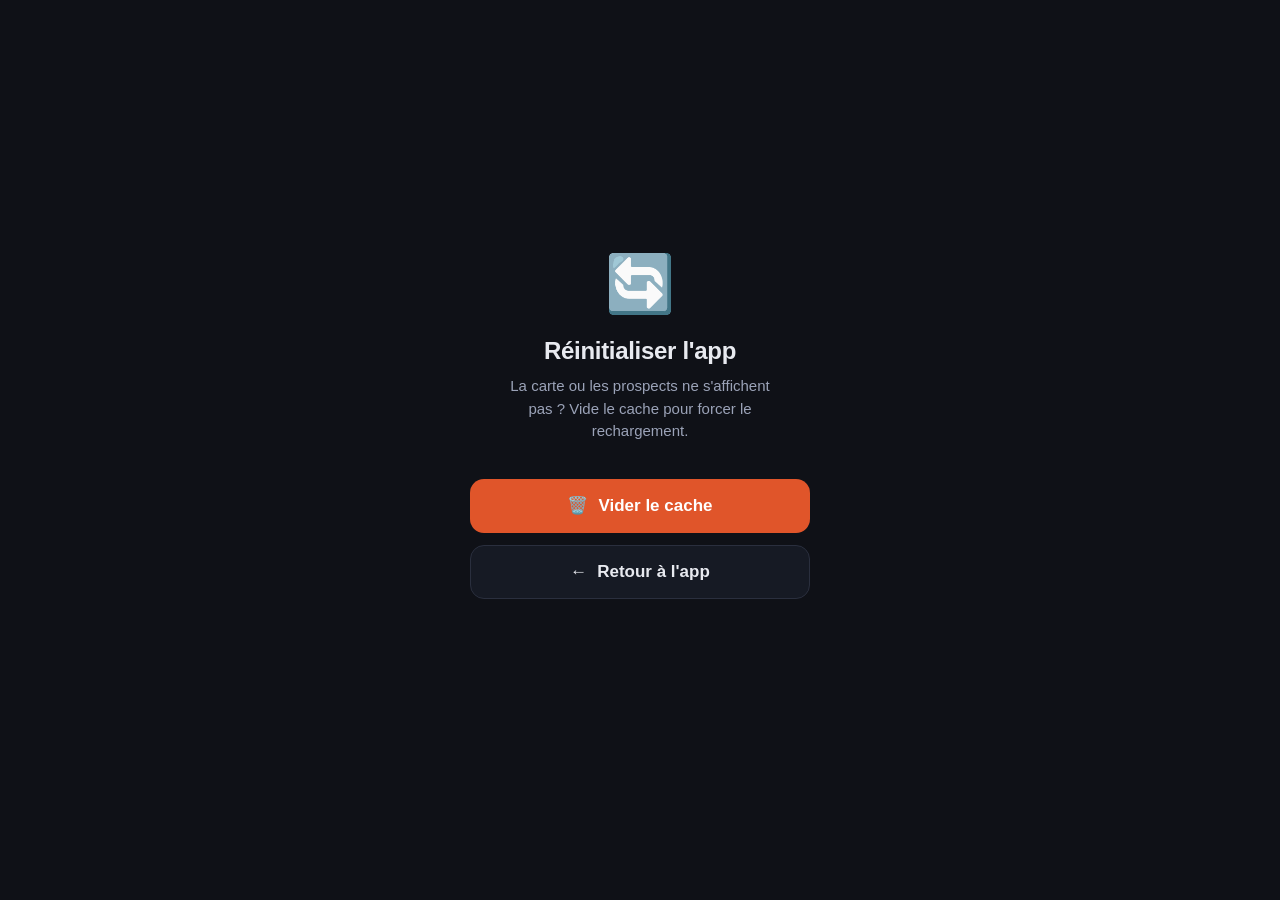
<file: clear.html>
<!DOCTYPE html>
<html lang="fr">
<head>
<meta charset="UTF-8">
<meta name="viewport" content="width=device-width, initial-scale=1, viewport-fit=cover">
<meta name="apple-mobile-web-app-capable" content="yes">
<meta name="apple-mobile-web-app-status-bar-style" content="black-translucent">
<title>Réinitialiser</title>
<style>
  :root{
    --bg:#0f1117;--bg2:#161a24;--border:#2a2f3e;
    --ink:#e8eaf0;--ink2:#9ba3b8;
    --accent:#e0552a;--teal:#0ea5a0;
  }
  *{box-sizing:border-box;margin:0;padding:0;-webkit-tap-highlight-color:transparent}
  html,body{height:100%;background:var(--bg)}
  body{
    font-family:-apple-system,Inter,Arial,sans-serif;
    color:var(--ink);
    display:flex;flex-direction:column;
    align-items:center;justify-content:center;
    padding:24px 20px;
    padding-top:calc(24px + env(safe-area-inset-top));
    padding-bottom:calc(24px + env(safe-area-inset-bottom));
    text-align:center;
    min-height:100vh;
  }

  .icon{font-size:56px;margin-bottom:20px;display:block}

  h1{
    font-size:24px;font-weight:900;
    margin-bottom:10px;letter-spacing:-0.3px;
  }
  p{
    color:var(--ink2);font-size:15px;line-height:1.5;
    margin-bottom:36px;max-width:300px;
  }

  .btn{
    background:var(--accent);color:#fff;
    border:none;border-radius:14px;
    padding:16px 24px;
    font-size:17px;font-weight:700;
    cursor:pointer;
    width:100%;max-width:340px;
    margin-bottom:12px;
    display:flex;align-items:center;justify-content:center;gap:10px;
    -webkit-appearance:none;
    transition:opacity .15s;
    min-height:54px;
  }
  .btn:active{opacity:.75}

  .btn2{
    background:var(--bg2);color:var(--ink);
    border:1px solid var(--border);
    border-radius:14px;
    padding:16px 24px;
    font-size:17px;font-weight:600;
    cursor:pointer;
    width:100%;max-width:340px;
    display:flex;align-items:center;justify-content:center;gap:10px;
    -webkit-appearance:none;
    transition:opacity .15s;
    min-height:54px;
  }
  .btn2:active{opacity:.75}

  .status{
    margin-top:28px;
    font-size:14px;color:var(--teal);
    min-height:22px;font-weight:600;
    max-width:320px;line-height:1.4;
  }
  .status.err{color:#ff6b6b}

  /* spinner */
  @keyframes spin{to{transform:rotate(360deg)}}
  .spinner{
    display:inline-block;width:18px;height:18px;
    border:2px solid rgba(255,255,255,.3);
    border-top-color:#fff;
    border-radius:50%;
    animation:spin .7s linear infinite;
    flex-shrink:0;
  }
</style>
</head>
<body>

<span class="icon">🔄</span>
<h1>Réinitialiser l'app</h1>
<p>La carte ou les prospects ne s'affichent pas&nbsp;? Vide le cache pour forcer le rechargement.</p>

<button class="btn" id="btnClear" onclick="clearAll()">
  <span>🗑️</span><span>Vider le cache</span>
</button>
<button class="btn2" onclick="location.href='/boitage-13/'">
  <span>←</span><span>Retour à l'app</span>
</button>

<div class="status" id="st"></div>

<script>
async function clearAll(){
  const st = document.getElementById('st');
  const btn = document.getElementById('btnClear');

  btn.innerHTML = '<span class="spinner"></span><span>Nettoyage…</span>';
  btn.disabled = true;
  st.className = 'status';
  st.textContent = '';

  try {
    let swCount = 0, cacheCount = 0;

    if('serviceWorker' in navigator){
      const regs = await navigator.serviceWorker.getRegistrations();
      await Promise.all(regs.map(r => r.unregister()));
      swCount = regs.length;
    }

    if('caches' in window){
      const keys = await caches.keys();
      await Promise.all(keys.map(k => caches.delete(k)));
      cacheCount = keys.length;
    }

    st.textContent = '✓ ' + swCount + ' SW supprimé(s) · ' + cacheCount + ' cache(s) vidé(s)';

    btn.innerHTML = '<span>✅</span><span>Rechargement…</span>';

    setTimeout(() => {
      location.href = '/boitage-13/?t=' + Date.now();
    }, 1200);

  } catch(e){
    st.className = 'status err';
    st.textContent = '⚠️ ' + e.message;
    btn.innerHTML = '<span>🗑️</span><span>Réessayer</span>';
    btn.disabled = false;
  }
}
</script>
</body>
</html>
</file>
